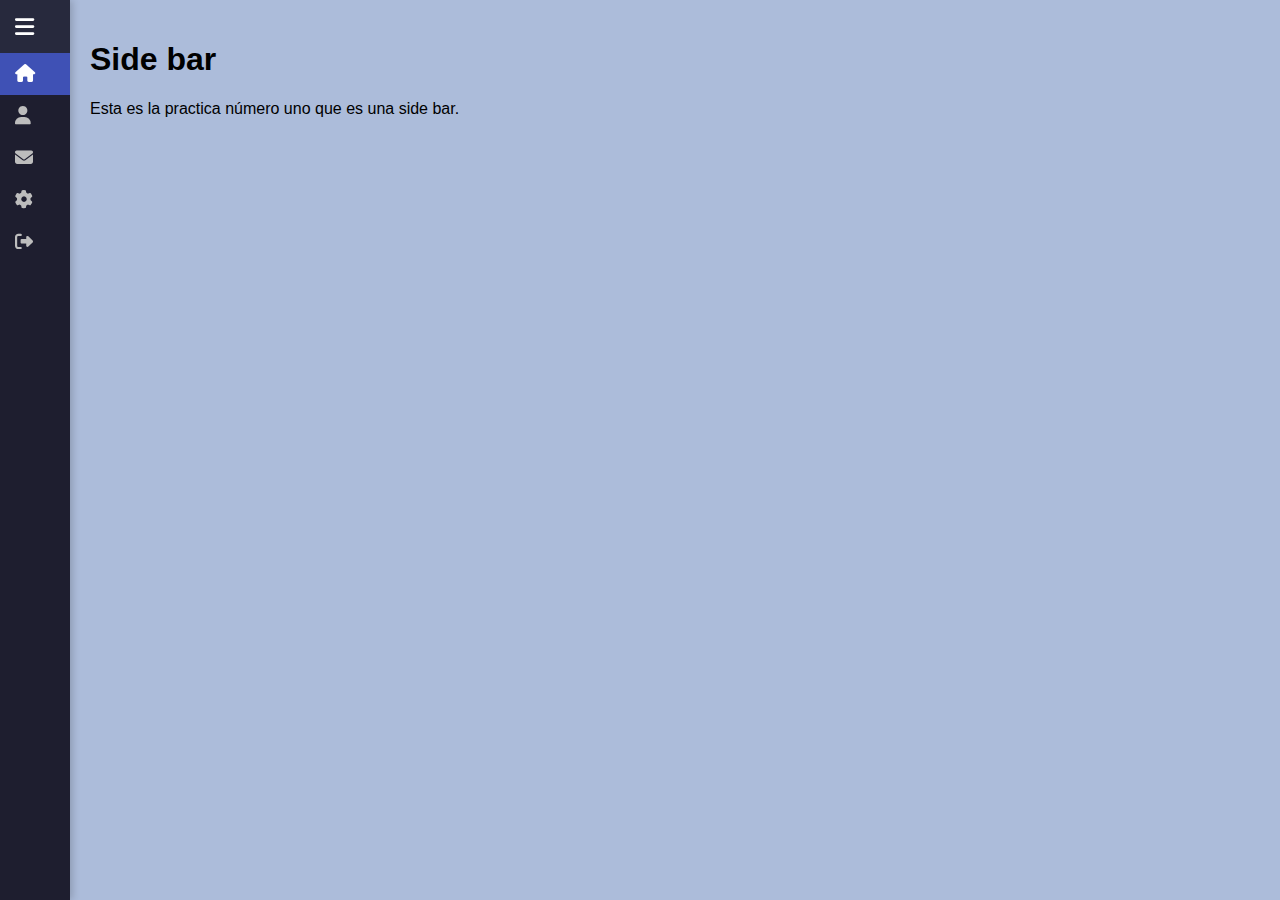
<file: PRACTICA1.html>
<!DOCTYPE html>
<head>
    <title>SIDE BAR / PRACTICA 1</title>
    <link rel="stylesheet" href="https://cdnjs.cloudflare.com/ajax/libs/font-awesome/6.5.0/css/all.min.css">
    <link rel="stylesheet" href="css\PRACTICA1.css">
</head>
<body>

  <div class="sidebar" id="sidebar">
    <div class="logo">
      <i class="fas fa-bars" id="toggle-btn"></i>
      <span>Mi Panel</span>
    </div>
    <ul>
      <li><a href="#" class="active"><i class="fas fa-home"></i><span>Inicio</span></a></li>
      <li><a href="#" onclick="alert('Abriste perfil')"><i class="fas fa-user"></i><span>Perfil</span></a></li>
      <li><a href="#" onclick="alert('Abriste mensajes')"><i class="fas fa-envelope"></i><span>Mensajes</span></a></li>
      <li><a href="#" onclick="alert('Abriste configuración')"><i class="fas fa-cog"></i><span>Configuración</span></a></li>
      <li><a href="index.html"><i class="fas fa-sign-out-alt"></i><span>Salir</span></a></li>
    </ul>
  </div>

  <div class="main-content">
    <h1>Side bar</h1>
    <p>Esta es la practica número uno que es una side bar.</p>
  </div>

  <script>
    const sidebar = document.getElementById('sidebar');
    const toggleBtn = document.getElementById('toggle-btn');

    toggleBtn.addEventListener('click', () => {
      sidebar.classList.toggle('open');
    });
  </script>

</html>
</file>
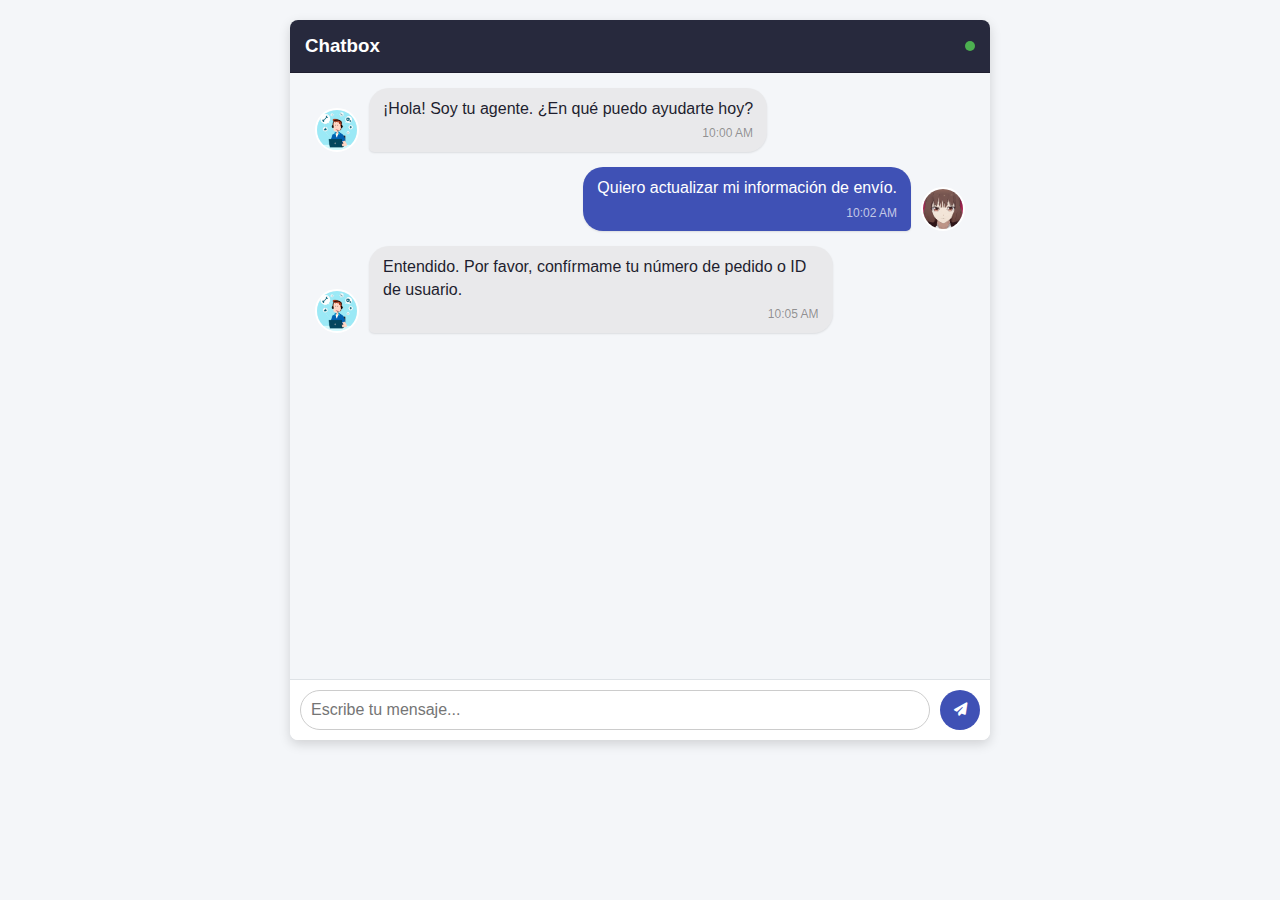
<file: PRACTICA2.html>
<!DOCTYPE html>
<head>
    <title>Chatbox / PRACTICA 2</title>
    <link rel="stylesheet" href="css/PRACTICA2.css">
    <link rel="stylesheet" href="https://cdnjs.cloudflare.com/ajax/libs/font-awesome/6.5.1/css/all.min.css">
    <script defer src="script.js"></script>
</head>
<body>
    <div class="main-content">
        <div class="chatbox-container">
            <div class="chatbox-header">
                <h3>Chatbox</h3>
                <span class="status-dot online"></span>
            </div>

            <div class="chatbox-messages">
                <div class="message-row received-row">
                    <img src="img/soporte.png" alt="Agente Avatar" class="avatar">
                    <div class="message received">
                        <p>¡Hola! Soy tu agente. ¿En qué puedo ayudarte hoy?</p>
                        <span class="timestamp">10:00 AM</span>
                    </div>
                </div>

                <div class="message-row sent-row">
                    <div class="message sent">
                        <p>Quiero actualizar mi información de envío.</p>
                        <span class="timestamp">10:02 AM</span>
                    </div>
                    <img src="img/miko.png" alt="Usuario Avatar" class="avatar">
                </div>

                <div class="message-row received-row">
                    <img src="img/soporte.png" alt="Agente Avatar" class="avatar">
                    <div class="message received">
                        <p>Entendido. Por favor, confírmame tu número de pedido o ID de usuario.</p>
                        <span class="timestamp">10:05 AM</span>
                    </div>
                </div>
            </div>

        <div class="chatbox-input">
            <input type="text" id="userInput" placeholder="Escribe tu mensaje..." aria-label="Nuevo mensaje">    
            <button type="submit" id="sendButton" onclick="sendMessage()"><i class="fas fa-paper-plane"></i></button>
        </div>
        </div>
    </div>
    
    </body>
</html>
</file>
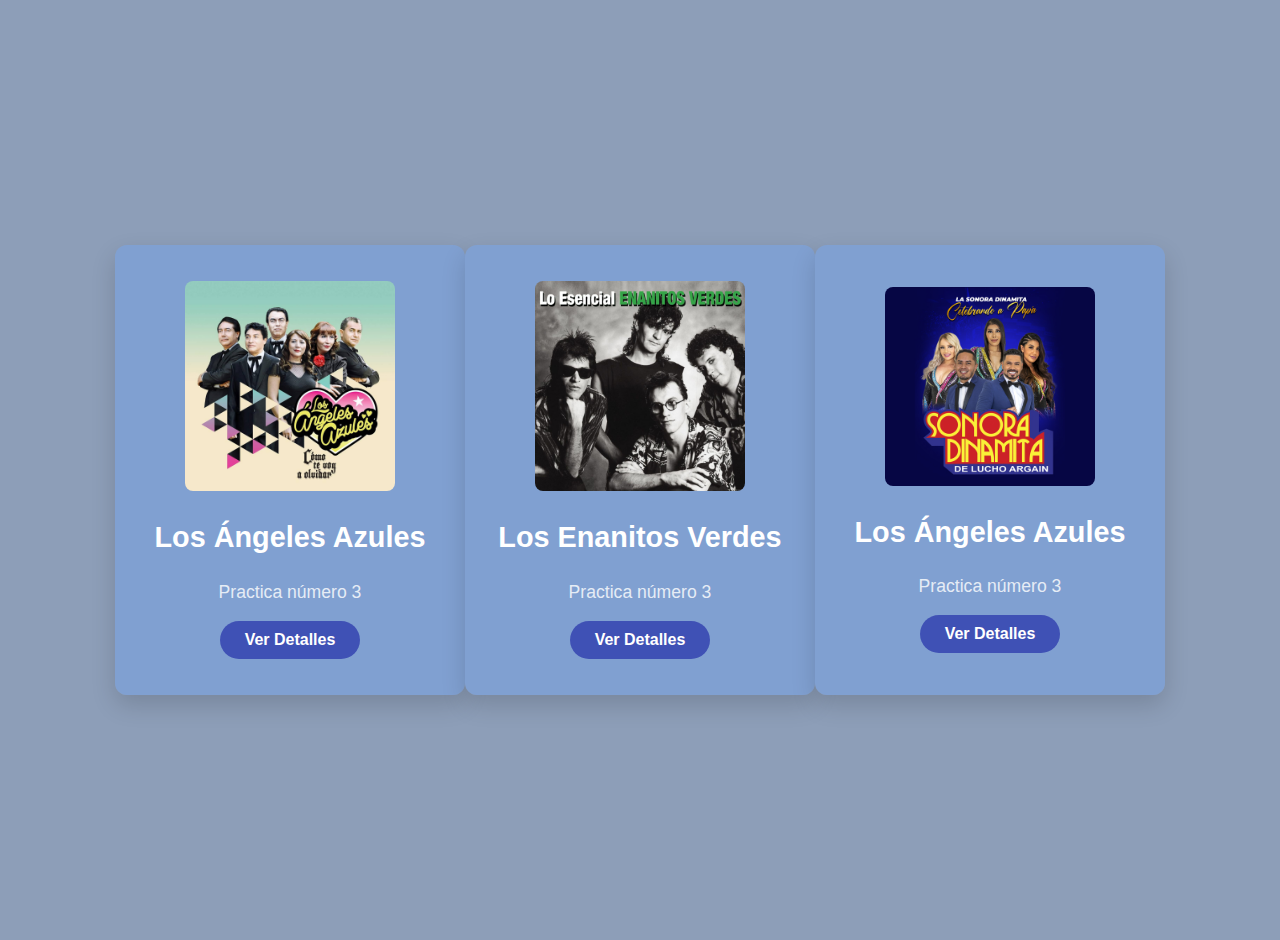
<file: PRACTICA3.html>
<!DOCTYPE html>
<head>
    <meta charset="UTF-8">
    <meta name="viewport" content="width=device-width, initial-scale=1.0">
    <title>Flip Card / PRACTICA 3</title>
    <link rel="stylesheet" href="css/PRACTICA3.css">
    <link rel="stylesheet" href="https://cdnjs.cloudflare.com/ajax/libs/font-awesome/6.0.0-beta3/css/all.min.css">
</head>
<body>
    <div class="card-container">
        <div class="card">
            <div class="card-face card-front">
                <img src="img/azules.jpg" alt="Logo Angeles Azules" class="card-image-front">
                <h2>Los Ángeles Azules</h2>
                <p>Practica número 3</p>
                <button class="btn-flip">Ver Detalles</button>
            </div>
            <div class="card-face card-back">
                <h3>Mejores canciones</h3>
                <ul>
                    <li><i class="fas fa-check-circle"></i> Nunca es suficiente</li>
                    <li><i class="fas fa-check-circle"></i> Entrega de amor</li>
                    <li><i class="fas fa-check-circle"></i> Quiero ser tú amigo</li>
                    <li><i class="fas fa-check-circle"></i> Mi niña mujer</li>
                    <li><i class="fas fa-check-circle"></i> 17 años</li>
                    <li><i class="fas fa-check-circle"></i> Cómo te voy a olvidar</li>
                    <li><i class="fas fa-check-circle"></i> El listón de tu pelo</li>
                    <li><i class="fas fa-check-circle"></i> Otra Noche</li>
                </ul>
                <button class="btn-flip">Volver</button>
            </div>
        </div>
    </div>
    <div class="card-container">
        <div class="card">
            <div class="card-face card-front">
                <img src="img/enanitos.jpg" alt="Logo Enanitos Verdes" class="card-image-front">
                <h2>Los Enanitos Verdes</h2>
                <p>Practica número 3</p>
                <button class="btn-flip">Ver Detalles</button>
            </div>
            <div class="card-face card-back">
                <h3>Mejores canciones</h3>
                <ul>
                    <li><i class="fas fa-check-circle"></i> Lamento Boliviano</li>
                    <li><i class="fas fa-check-circle"></i> La muralla verde</li>
                    <li><i class="fas fa-check-circle"></i> Tú carcel</li>
                    <li><i class="fas fa-check-circle"></i> La luz de día</li>
                    <li><i class="fas fa-check-circle"></i> Igual que ayer</li>
                    <li><i class="fas fa-check-circle"></i> Frances Limón</li>
                </ul>
                <button class="btn-flip">Volver</button>
            </div>
        </div>
    </div>
    <div class="card-container">
        <div class="card">
            <div class="card-face card-front">
                <img src="img/sonora.jpg" alt="Logo Sonora Dinamita" class="card-image-front">
                <h2>Los Ángeles Azules</h2>
                <p>Practica número 3</p>
                <button class="btn-flip">Ver Detalles</button>
            </div>
            <div class="card-face card-back">
                <h3>Mejores canciones</h3>
                <ul>
                    <li><i class="fas fa-check-circle"></i> Escándalo</li>
                    <li><i class="fas fa-check-circle"></i> Oye</li>
                    <li><i class="fas fa-check-circle"></i> Que nadie sepa mi sufrir</li>
                    <li><i class="fas fa-check-circle"></i> La piragua</li>
                    <li><i class="fas fa-check-circle"></i> El cucu</li>
                    <li><i class="fas fa-check-circle"></i> El viejo del sombreron</li>
                </ul>
                <button class="btn-flip">Volver</button>
            </div>
        </div>
    </div>
</body>
</html>
</file>
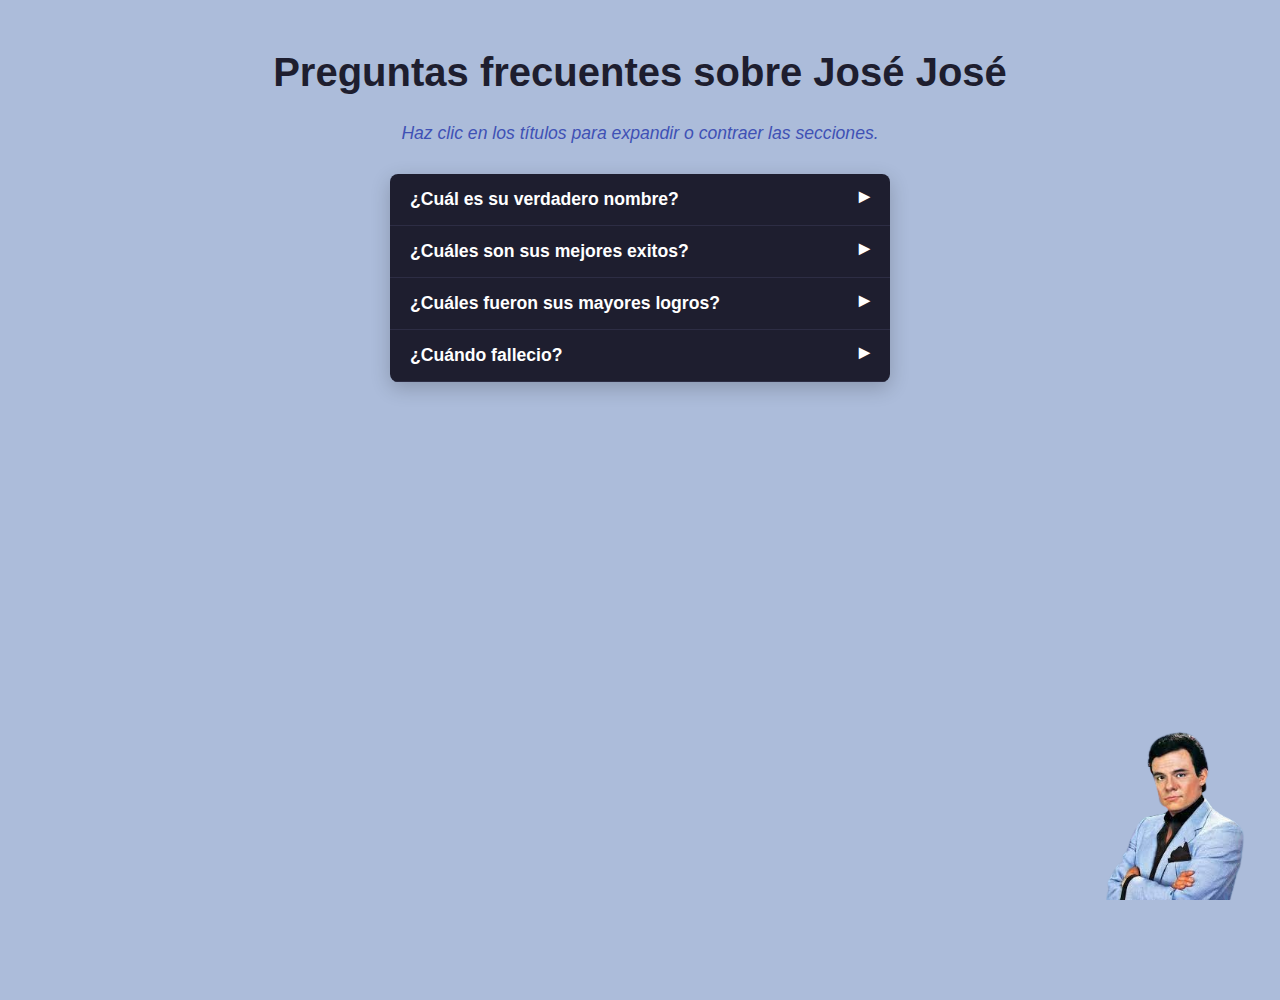
<file: PRACTICA5.html>
<!DOCTYPE html>
<head>
    <title>Accordion Menu / PRACTICA 5</title>
    <link rel="stylesheet" href="css/PRACTICA5.css">
</head>
<body>
    <h1>Preguntas frecuentes sobre José José</h1>
    <p>Haz clic en los títulos para expandir o contraer las secciones.</
    <div class="main-container"> 
        <div class="acordeon">

            <div class="acordeon-item">
                <input type="checkbox" id="sec1" class="acordeon-check">
                <label for="sec1" class="acordeon-titulo">¿Cuál es su verdadero nombre?</label>
                <div class="acordeon-contenido">
                    <p>Su verdadero nombre fue José Rómulo Sosa Ortiz.</p>
                </div>
            </div>

            <div class="acordeon-item">
                <input type="checkbox" id="sec2" class="acordeon-check">
                <label for="sec2" class="acordeon-titulo">¿Cuáles son sus mejores exitos?</label>
                <div class="acordeon-contenido">
                    <p>Algunos de sus mejores éxitos incluyen:</p>
                    <ul>
                        <li><a href="#">La Nave Del Olvido</a></li>
                        <li><a href="#">El triste</a></li>
                        <li><a href="#">El amar y querer</a></li>
                        <li><a href="#">Gavilán o paloma</a></li>
                        <li><a href="#">Lo pasado, pasado</a></li>
                    </ul>
                </div>
            </div>

            <div class="acordeon-item">
                <input type="checkbox" id="sec3" class="acordeon-check">
                <label for="sec3" class="acordeon-titulo">¿Cuáles fueron sus mayores logros?</label>
                <div class="acordeon-contenido">
                    <p>Entre sus mayores logros estan: vender más de 100 millones de discos, fue nominado por 9 años consecutivos en los grammys y recibio más de 200 discos de oro y platino.</p>
                </div>
            </div>

            <div class="acordeon-item">
                <input type="checkbox" id="sec4" class="acordeon-check">
                <label for="sec4" class="acordeon-titulo">¿Cuándo fallecio?</label>
                <div class="acordeon-contenido">
                    <p>José José fallecio el 28 de septiembre de 2019 en Homestead, Estados Unidos.</p>
                </div>
            </div>
        </div>
    </div>
    <img src="img/jose.png" alt="José José" class="jose-jose-img">
</body>
</html>
</file>
<file: css/PRACTICA2.css>
body {
    font-family: 'Segoe UI', Tahoma, Geneva, Verdana, sans-serif;
    background: #f4f6f9; /* Color de fondo claro para todo el cuerpo */
    margin: 0;
    padding: 0;
    box-sizing: border-box;
}
/* Contenedor principal del Chatbox */
.chatbox-container {
    max-width: 700px;
    height: 80vh; /* Ajustado para que quepa bien en la pantalla */
    background-color: #ffffff;
    border-radius: 8px;
    box-shadow: 0 4px 12px rgba(0, 0, 0, 0.15);
    display: flex;
    flex-direction: column;
    overflow: hidden;
    margin: 20px auto; /* Centrar en el main-content */
}

/* Cabecera del Chatbox */
.chatbox-header {
    background: #27293d; /* Tono similar al .logo de la sidebar */
    color: #fff;
    padding: 15px;
    display: flex;
    justify-content: space-between;
    align-items: center;
    border-bottom: 1px solid #1e1e2f;
}

.chatbox-header h3 {
    margin: 0;
    font-weight: 600;
}

.status-dot {
    height: 10px;
    width: 10px;
    background-color: #ccc;
    border-radius: 50%;
}

.status-dot.online {
    background-color: #4CAF50; /* Verde para 'En línea' */
}

/* Área de Mensajes */
.chatbox-messages {
    flex-grow: 1;
    padding: 15px;
    overflow-y: auto; /* Permite desplazamiento */
    background: #f4f6f9; /* Fondo similar al body general */
}

/* Fila de Mensajes (contenedor de avatar y burbuja) */
.message-row {
    display: flex;
    align-items: flex-end; /* Alinea la burbuja y el avatar en la parte inferior */
    margin-bottom: 15px;
}

/* Avatar */
.avatar {
    width: 40px;
    height: 40px;
    border-radius: 50%;
    object-fit: cover;
    margin: 0 10px;
    border: 2px solid #fff; /* Pequeño borde para destacar */
}

/* Estilos de la Burbuja del Mensaje */
.message {
    max-width: 65%;
    padding: 10px 14px;
    border-radius: 20px;
    line-height: 1.4;
    position: relative;
    box-shadow: 0 1px 2px rgba(0, 0, 0, 0.1);
}

.message p {
    margin: 0;
}

.timestamp {
    display: block;
    font-size: 0.75em;
    color: rgba(0, 0, 0, 0.4);
    margin-top: 5px;
    text-align: right;
}

/* Mensaje Recibido (Izquierda - Agente) */
.received-row {
    justify-content: flex-start;
}

.message.received {
    background-color: #e9e9eb; /* Gris claro */
    color: #1e1e2f;
    /* Ajuste de burbuja estilo "burbuja de texto" */
    border-bottom-left-radius: 5px; 
}

/* Mensaje Enviado (Derecha - Usuario) */
.sent-row {
    justify-content: flex-end;
}

.message.sent {
    background-color: #3f51b5; /* Azul de tu elemento activo en sidebar */
    color: #fff;
    /* Ajuste de burbuja estilo "burbuja de texto" */
    border-bottom-right-radius: 5px;
}

.sent-row .timestamp {
    color: rgba(255, 255, 255, 0.7);
}

.sent-row .message {
    /* Mover el timestamp del mensaje enviado al inicio para que el avatar quede a la derecha */
    order: 1; 
}

.sent-row .avatar {
    /* Mover el avatar del mensaje enviado al final */
    order: 2;
}

/* Input y Botón de Envío */
.chatbox-input {
    display: flex;
    padding: 10px;
    border-top: 1px solid #dee2e6;
    background-color: #ffffff;
}

.chatbox-input input[type="text"] {
    flex-grow: 1;
    padding: 10px;
    border: 1px solid #ccc;
    border-radius: 20px;
    margin-right: 10px;
    font-size: 1em;
    outline: none;
    transition: border-color 0.3s;
}

.chatbox-input input[type="text"]:focus {
    border-color: #3f51b5;
}

.chatbox-input button {
    background-color: #3f51b5;
    color: #fff;
    border: none;
    border-radius: 50%; /* Botón redondo para un look moderno */
    width: 40px;
    height: 40px;
    display: flex;
    justify-content: center;
    align-items: center;
    cursor: pointer;
    transition: background-color 0.3s;
}

.chatbox-input button:hover {
    background-color: #2d3a95; 
}
</file>
<file: css/PRACTICA3.css>
body {
    margin: 0;
    font-family: 'Segoe UI', sans-serif;
    background: #8d9eb8; /* Color de fondo general */
    display: flex; /* Para centrar la tarjeta */
    justify-content: center; /* Centrado horizontal */
    align-items: center; /* Centrado vertical */
    min-height: 100vh; /* Ocupar toda la altura de la vista */
    perspective: 1000px; /* Necesario para el efecto 3D */
    padding: 20px; /* Espacio para dispositivos pequeños */
}


.card-container {
    width: 100%; /* Ocupa el ancho disponible */
    max-width: 350px; /* Tamaño máximo para la tarjeta */
    height: 450px; /* Altura de la tarjeta */
}

.card {
    position: relative;
    width: 100%;
    height: 100%;
    text-align: center;
    transition: transform 0.8s; /* Animación de giro */
    transform-style: preserve-3d; /* Mantener la perspectiva 3D */
    box-shadow: 0 10px 25px rgba(0, 0, 0, 0.15); /* Sombra elegante */
    border-radius: 12px;
}

/* Estado de giro (Al pasar el ratón) */
.card-container:hover .card {
    transform: rotateY(180deg);
}

/* ----------------------------- */
/* Caras de la Tarjeta */
/* ----------------------------- */

.card-face {
    position: absolute;
    width: 100%;
    height: 100%;
    backface-visibility: hidden;
    border-radius: 12px;
    padding: 30px;
    display: flex;
    flex-direction: column;
    justify-content: center;
    align-items: center;
    color: #fff;
    box-sizing: border-box;
    overflow: hidden; /* asegura que el contenido no se desborde */
}

/* Cara Frontal */
.card-front, .card-back {
    background-color: #80a0d1;
}


.card-front h2 {
    margin: 10px 0;
    font-size: 1.8em;
}

.card-front p {
    font-size: 1.1em;
    opacity: 0.8;
}

/* Cara Posterior */
.card-back {
    transform: rotateY(180deg); /* Voltear la cara posterior para que esté inicialmente oculta */
}

.card-back h3 {
    font-size: 1.5em;
    margin-bottom: 10px;
    color: #e5ebee; /* Color de acento */
}

.card-back ul {
    list-style: none;
    padding: 0;
    margin-bottom: 30px;
    text-align: left;
    width: 100%;
    max-width: 200px; /* Limita el ancho de la lista */
}

.card-back ul li {
    margin-bottom: 12px;
    font-size: 0.8em;
}

.card-back ul li i {
    margin-right: 10px;
    color: #bdbdbd; /* Color de texto neutral (menú inactivo) */
}

/* Botón de Giro */
.btn-flip {
    background-color: #3f51b5; /* Color de acento principal */
    color: white;
    border: none;
    padding: 10px 25px;
    border-radius: 25px;
    cursor: pointer;
    font-size: 1em;
    font-weight: 600;
    transition: background-color 0.3s ease;
}

.btn-flip:hover {
    background-color: #5c6bc0; /* Un tono más claro al hacer hover */
}

/* ----------------------------- */
/* Responsive Design (Media Queries) */
/* ----------------------------- */

@media (max-width: 450px) {
    /* Ajusta el tamaño de la tarjeta para pantallas pequeñas */
    .card-container {
        max-width: 300px;
        height: 400px;
    }

    .card-front h2 {
        font-size: 1.5em;
    }

    .card-front p, .card-back h3, .card-back ul li {
        font-size: 0.9em;
    }
}

.card-image-front {
    width: 210px;  /* Ajusta el tamaño de la imagen */
    height: auto; /* Mantiene la proporción de la imagen */
    margin-bottom: 20px;
    border-radius: 8px; /* Bordes redondeados para la imagen */
}
</file>
<file: css/PRACTICA5.css>
h1 {
    /* Color de tu fondo oscuro principal */
    color: #1e1e2f; 
    font-size: 2.5em;
    font-weight: 700;
    margin-top: 0;
    margin-bottom: 10px;
    text-align: center;
}

/* Estilo para el párrafo debajo del título */
body > p {
    color: #3f51b5; /* Usamos tu color de resalte azul */
    font-size: 1.1em;
    font-style: italic;
    margin-bottom: 30px;
    text-align: center;
    max-width: 500px;
    /* Aseguramos que el texto esté centrado junto al acordeón */
    margin-left: auto; 
    margin-right: auto;
}

/* Modificación necesaria en el body para centrar todo */
/* Asegúrate de que tu regla body original tenga las propiedades de centrado: */
body {
    margin: 0;
    font-family: 'Segoe UI', sans-serif;
    background: #acbcda; 
    display: flex;
    flex-direction: column; /* Cambia a columna para apilar H1, P y el acordeón */
    align-items: center; /* Centra todo horizontalmente */
    min-height: 100vh;
    padding: 50px 20px;
}

.acordeon {
    width: 100%;
    max-width: 500px; /* Ancho máximo para el acordeón */
    margin: 0;
    border-radius: 8px;
    box-shadow: 0 6px 20px rgba(0, 0, 0, 0.2);
    overflow: hidden; 
}

/* --- Ocultamos el checkbox real --- */
.acordeon-check {
    display: none;
}

/* --- Estilos del Título (El Label Clicable) --- */
.acordeon-titulo {
    display: block; 
    padding: 15px 20px;
    background-color: #1e1e2f; /* Fondo oscuro de tu sidebar */
    color: #fff; /* Texto blanco */
    cursor: pointer;
    font-size: 1.1em;
    font-weight: 600;
    position: relative;
    border-bottom: 1px solid #2d2d44; /* Borde sutil de separación */
    transition: background-color 0.3s ease;
}

/* Añadir un ícono de flecha (o +) */
.acordeon-titulo::after {
    content: '▶'; /* Triángulo para indicar que está cerrado */
    position: absolute;
    right: 20px;
    font-size: 0.8em;
    line-height: 1;
    transform: rotate(0deg);
    transition: transform 0.3s ease;
}

/* Efecto hover, similar al de los enlaces de tu sidebar */
.acordeon-titulo:hover {
    background-color: #2d2d44; 
}


/* --- Estilos del Contenido Ocultable --- */
.acordeon-contenido {
    max-height: 0;
    overflow: hidden;
    padding: 0 20px;
    background-color: #ffffff; /* Fondo blanco para el contenido */
    color: #333;
    transition: max-height 0.4s ease-out, padding 0.4s ease-out;
}

.acordeon-contenido p {
    margin: 15px 0;
    line-height: 1.6;
}

.acordeon-contenido ul {
    list-style: none;
    padding: 0;
    margin: 15px 0;
}

.acordeon-contenido ul li a {
    display: block;
    padding: 8px 0;
    color: #3f51b5; /* Usamos el color activo de tu sidebar */
    text-decoration: none;
    transition: color 0.3s;
}

.acordeon-contenido ul li a:hover {
    color: #1e1e2f;
}

/* 1. Encabezado activo (usando el color activo/resalte) */
.acordeon-check:checked + .acordeon-titulo {
    background-color: #3f51b5; /* El color activo/primario de tu sidebar */
    border-bottom-color: #3f51b5;
}

/* 2. Gira el ícono para indicar que está abierto */
.acordeon-check:checked + .acordeon-titulo::after {
    transform: rotate(90deg); /* Rota el triángulo para que apunte hacia abajo */
}

/* 3. Muestra el contenido */
.acordeon-check:checked + .acordeon-titulo + .acordeon-contenido {
    max-height: 600px; /* Alto suficiente para el contenido */
    padding: 20px; /* Restaura el padding */
}

.jose-jose-img {
    position: fixed;
    bottom: 0px;
    right: 20px; 
    width: 170px;
    height: auto;
}
</file>
